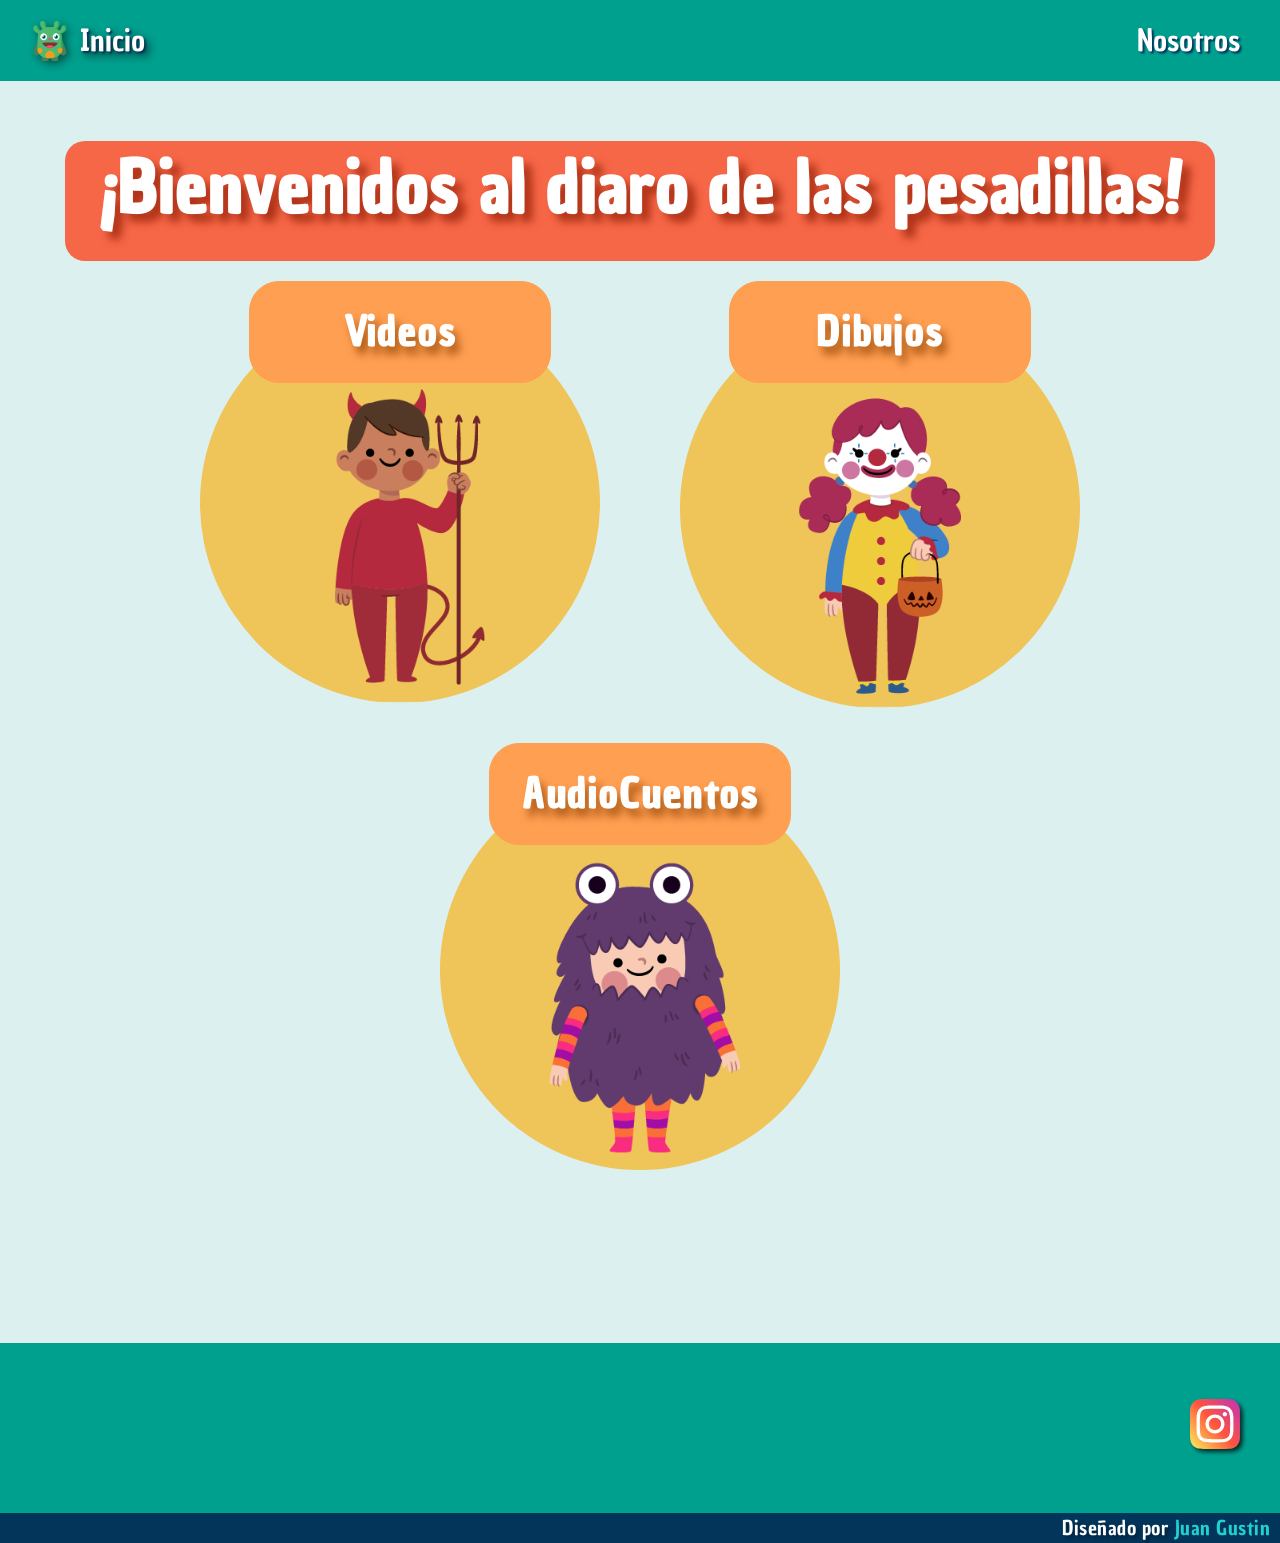
<file: index.html>
<!DOCTYPE html>
<html lang="es">
<head>
    <link rel="stylesheet" type="text/css" href="css/styles.css">
    <link rel="stylesheet" type="text/css" href="css/media.css">
    <link rel="stylesheet" type="text/css" href="css/animation.css">
    <meta charset="UTF-8">
    <meta name="viewport" content="width=device-width, initial-scale=1">
    <link rel= "icon" type="image/png" href="images/monster Inicio.svg"/>
    <title>Diario de las Pesadillas</title>
    <link href="https://fonts.googleapis.com/css2?family=Chau+Philomene+One&display=swap" rel="stylesheet">
</head>
<body>
    <!-- Aquí empieza el nav bar -->
    <div class="container_nav fadeInDown">
        <nav>
            <div class="brand_image">
                <img class="nav_logo" src='images/monster Inicio.svg' alt="Logo" height="50px" width="40px">
                <div class="inicio">
                    <a href="index.html">Inicio</a>
                </div>
            </div>
            <div class="nav_options">
                <ul>
                        <li><a href="nosotros.html">Nosotros</a></li>
                </ul>
            </div>
        </nav>
    </div>
    <!-- Aquí acaba el nav bar -->
    <!-- Aquí empieza Main section -->
    <div class="container fadeInUp">
        <div class="main_section" >
        
            <div class="h1-container">
                <h1>¡Bienvenidos al diaro de las pesadillas!</h1>
            </div>
        </div>
    </div>
    <!-- Aquí acaba Main section -->
    <!-- Aquí empieza Products section -->
    <div class="products fadeIn">
        <section class="product">
            <div class="name_product">
                <a href="videos.html"><h2>Videos</h2></a>
            </div>
            <figure>
                <a href="videos.html"><img src="images/Ilustraciones/D.png" alt="Arroz con leche" ></a>
            </figure>
        </section>
        <section class="product">
            <div class="name_product">
                <a href="dibujos.html"><h2>Dibujos</h2></a>
            </div>
            <figure>
                <a href="dibujos.html"><h2><img src="images/Ilustraciones/P.png" alt="Pastel de queso">   </h2></a>
            </figure>
        </section>
        <section class="product">
            <div class="name_product">
                <a href="cuentos.html"><h2>AudioCuentos</h2></a>
            </div>
            <figure>
                <a href="cuentos.html"><h2><img src="images/Ilustraciones/M.png"></h2></a>
            </figure>
        </section>
        <div class="background_main_section"></div>
    </div>
    <!-- Aquí acaba Products section -->
    <!-- Aquí empieza Member section -->
    <!-- Aquí acaba Member  section -->
    <!-- Aquí empieza Footer section -->
    <section id="contacto" class="contact fadeInUp">        
        <div class="social">
            <a href="https://www.instagram.com/eldiariodelaspesadillas/" class="social-link instagram" target="_blank"></a>
        </div>
    </section>
    <footer class="footer">
        <div class="footer_bottom">
        </div>
        <div class="footer-design">
            <p class="footer-design">Diseñado por <a href ="#" >Juan Gustin</a></p>
        </div>
    </footer>
    <!-- Aquí acaba Footer section -->
</body>
</html>
</file>
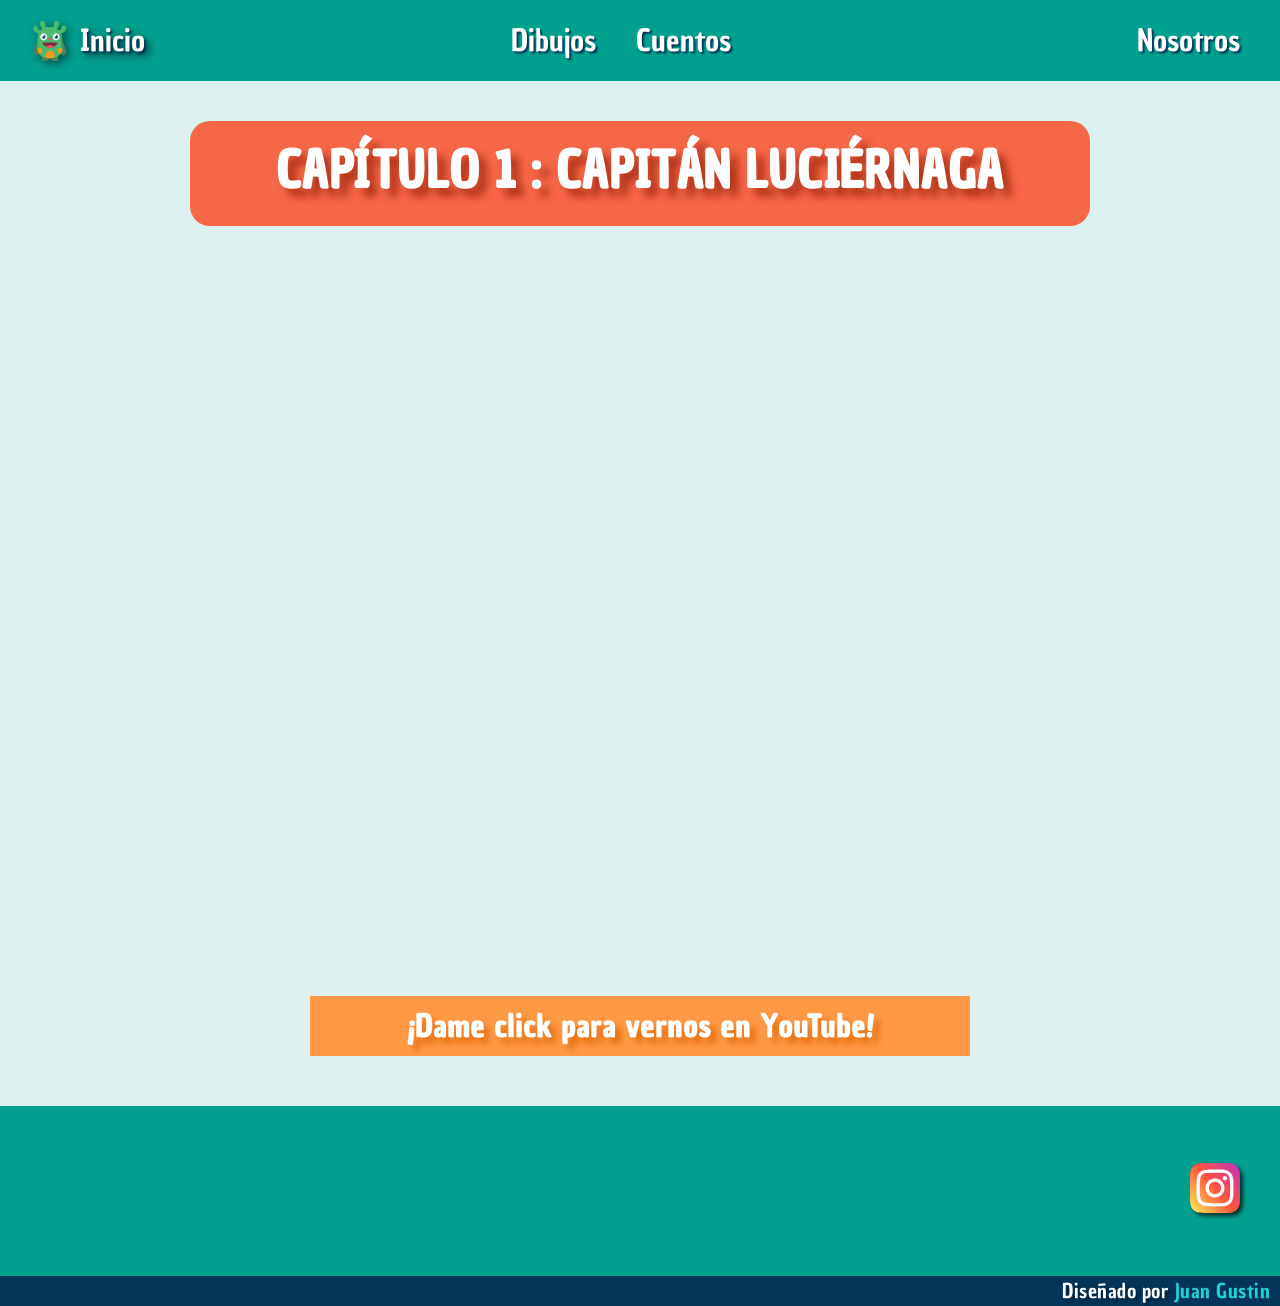
<file: videos.html>
<!DOCTYPE html>
<html lang="es">
<head>
    <link rel="stylesheet" type="text/css" href="css/styles.css">
    <link rel="stylesheet" type="text/css" href="css/media.css">
    <link rel="stylesheet" type="text/css" href="css/animation.css">
    <meta charset="UTF-8">
    <meta name="viewport" content="width=device-width, initial-scale=1">
    <link rel= "icon" type="image/png" href="images/monster Inicio.svg"/>
    <title>Diario de las Pesadillas</title>
    <link href="https://fonts.googleapis.com/css2?family=Chau+Philomene+One&display=swap" rel="stylesheet">
</head>
<body>
    <!-- Aquí empieza el nav bar -->
    <div class="container_nav fadeInDown">
        <nav>
            <div class="brand_image">
                <img class="nav_logo" src='images/monster Inicio.svg' alt="Logo" height="50px" width="40px">
                <div class="inicio">
                    <a href="index.html">Inicio</a>
                </div>
            </div>
            <div class="nav_options">
                <ul>
                    <li><a href="dibujos.html">Dibujos</a></li>
                    <li><a href="cuentos.html">Cuentos</a></li>
                </ul>
            </div>
            <div class="nav_options">
                <ul>
                    <li><a href="nosotros.html">Nosotros</a></li>
                </ul>
            </div>
        </nav>
    </div>
    <!-- Aquí acaba el nav bar -->
    <!-- Aquí empieza el contenido - video -->
    <div class="video">
        <div class="container-video fadeInUp">
                <div class="main_section_VID" >
                        <div class="h1-container-VID">
                            <h1>CAPÍTULO 1 : CAPITÁN LUCIÉRNAGA</h1>
                        </div>
                </div>
        <div class="contenedorvideo" >
            <iframe width="1280" height="720" src="https://www.youtube.com/embed/LeJymLoiSp8" title="YouTube video player" frameborder="0" allow="accelerometer; autoplay; clipboard-write; encrypted-media; gyroscope; picture-in-picture" allowfullscreen></iframe>
        </div>
        <div class="enlaceYT">
            <h2><a href="https://www.youtube.com/channel/UCeQ7Zxlzgfz-Erx1VVioPBw" class="enlacedeYT" target="_blank"> ¡Dame click para vernos en YouTube!</h2></a>
        </div>
        </div>
    </div>
    </video>
<!-- Aquí empieza Footer section -->
<section id="contacto" class="contact fadeInUp">        
    <div class="social">
        <a href="https://www.instagram.com/eldiariodelaspesadillas/" class="social-link instagram" target="_blank"></a>
    </div>
</section>
<footer class="footer">
    <div class="footer_bottom">
    </div>
    <div class="footer-design">
        <p class="footer-design">Diseñado por <a href ="#">Juan Gustin</a></p>
    </div>
</footer>
<!-- Aquí acaba Footer section -->

</body>

</html>
</file>
<file: css/styles.css>
/* Variables */
:root{
    /* Color */
    --nav-bcolor:#00A08F;
    --body-color:#ddf0f0;
    /* Tipografía */
    /* Espaciado */
}

html,body{
    padding: 0px;
    margin: 0px;
    font-size: 20px;
    font-family: 'Chau Philomene One', sans-serif;
    background-color: var(--body-color);
    
}

body{
    height: 100%;

}

.container{
    max-width: 1030px;
    /* width: 100%; */
    margin: 0 auto;
    justify-content: inherit;
    align-items: inherit;
    height: inherit;
}

/* Navegación */

nav{
    width: 100%;
    background-color: var(--nav-bcolor);
    display: flex;
    justify-content: space-between;
    align-items: center;
    margin-bottom: 40px;
    flex-wrap: wrap;
}

nav ul{
    display: flex;
    list-style: none;
}
nav li{
    padding-right: 40px;
    color: white;
}
nav li a{
    color: white;
    text-decoration: none;
    text-shadow: 2px 2px 2px #03355A;
    font-size: 30px;
}
nav li a:hover{
    color: grey;
}

.brand_image{
    display: flex;
    align-items: center;
    justify-content: center;
    -webkit-filter: drop-shadow( 3px 3px 4px rgba(0, 0, 0, .5));
    filter: drop-shadow( 3px 3px 4px rgba(0, 0, 0, 0.5));
}

.nav_logo{
    padding-left: 30px;
}

.inicio a{
    padding-left: 10px;
    text-decoration: none;
    color: white;
    text-decoration: none;
    font-size: 30px;
    text-shadow: 2px 2px 2px #03355A;
}

.inicio a:hover{
color: grey;
}
/* Sección Principal/ Hero */

.main_section{
    padding: 20px;
    text-align: center;
    display: flex;
    flex-direction: column;
    width: 1500px;
}


.main_section h1{
    color: white;
    background-color: #F66747;
    margin: 0 auto;
    width: 1150px;
    height: 120px;
    border-radius: 20px;
    letter-spacing: 1px;
    text-shadow: 8px 8px 8px #ae3217;
    position: relative;
    z-index: 3;
    font-size: 70px;
}

.main_section img{
    margin: auto;
    object-fit: cover;
    flex-shrink: 0;
    border-radius: 20px;
    box-shadow: 0 0 10px #E3D4FF;
    position: relative;
    z-index: 2;
}

.main_button{
    height: 60px;
    width: 240px;
    margin: 0 auto;
    border-radius: 10px;
    color: white;
    text-decoration: none;
    background-color: #885bf3;
    margin-top: -80px;
    font-size: 45px;
    cursor: pointer;
    text-shadow: 2px 2px 2px #310d7b;
    padding-bottom: 5px;
    position: relative;
    z-index: 3;
}

.main_button:hover{
    background-color: #773cf1;
}

.background_main_section{
    background-image: url("../images/Componente\ 1\ –\ 1.svg");
    height: 600px;
    background-repeat: no-repeat;
    background-position: center;
    background-size: cover; 
    z-index: 0;
}

/* Products */

.products{
    display: flex;
    border: 1px solid inherit;
    flex-wrap: wrap;
    justify-content: space-evenly;
    text-align: center;
    justify-items: center;
    justify-content: center;
}

.name_product{
    display: flex;
    letter-spacing: 2px;
    color: white;
    border: 1px solid #FF9F52;
    background-color: #FF9F52;
    border-radius: 30px;
    height: 100px;
    width: 300px;
    margin: auto auto;
    position: relative;
    text-shadow: 5px 8px 8px #ae5a16;
    text-align: center;
    justify-items: center;
    justify-content: center;
    align-items: center;
}
.name_product h2{
    font-size: 40px;
    margin: 0px auto;
    padding: 20px 90px;
}

.name_product a{
    color: white;
    text-decoration:none;
}

.name_product:hover{
    background-color: #F66747;
    text-shadow: 5px 8px 8px #af381d;
    cursor:pointer;
}


.product img{
    height: 400px;
    width: 400px;
    border-radius: 50%;
    object-fit: cover;
    margin-top: -100px;
}



.price_product h2{
    height: 40px;
    width: 160px;
    margin: auto;
    color: white;
    background-color: #885bf3;
    text-shadow: 2px 2px 2px #310d7b;
    letter-spacing: 1px;
    align-items: center;
    margin-top: -50px;
    position: relative;
    letter-spacing: 1px;
}
/* Products CSS+*/

.message{
    margin: auto;
    margin-top: 80px;
    height: 50px;
    width: 930px;
    text-align: center;
    color: white;
    background-color: #885bf3;
    text-shadow: 2px 2px 2px #310d7b;
}

.main_button_product{
    margin: 0 auto;
    margin-top: 80px;
    height: 70px;
    width: 260px;
}

.main_button_product a{
    padding: 0 10px 0 10px;
}

/* Footer */

.contact{
    background-color: #00A08F;;
    color: white;
    height: 170px;
    display: flex;
    align-items: center;
    justify-content: flex-end;
    flex-wrap: wrap;
}

.social{
    align-items: flex-end;
}

.social a {
    background-repeat: no-repeat;
    margin-right: 40px;
    align-items: flex-end;
}

.social-link{
    display: inline-block;
    width: 50px;
    height: 50px;

}

.social-link.twitter{
    background-image: url("../images/twitter-seeklogo.com.svg");
    background-size: 50px 50px;
    -webkit-filter: drop-shadow( 3px 3px 2px rgba(0, 0, 0, .7));
    filter: drop-shadow( 3px 3px 2px rgba(0, 0, 0, .7));
}

.social-link.facebook{
    background-image: url("../images/Facebook_f_logo_\(2019\).svg");
    background-size: 50px 50px;
    -webkit-filter: drop-shadow( 3px 3px 2px rgba(0, 0, 0, .7));
    filter: drop-shadow( 3px 3px 2px rgba(0, 0, 0, .7));
}

.social-link.instagram{
    background-image: url("../images/instagram-bosquejado.svg");
    background-size: 50px 50px;
    -webkit-filter: drop-shadow( 3px 3px 2px rgba(0, 0, 0, .7));
    filter: drop-shadow( 3px 3px 2px rgba(0, 0, 0, .7));
    
}

.form-text {
    padding: 8px 20px 8px 30px;
    margin-left: 20px;
    border-style: solid;
    border-color: white;
    background-image: url("../images/Envelope_font_awesome.svg");
    background-size: 20px 20px;
    background-repeat: no-repeat;
    border-radius: 5px;
    background-position-y: center;
    background-position-x: 5px;      
}


.form-email h3{
    margin-left: 20px;
    letter-spacing: 1px;
    margin-bottom: 10px;
    text-shadow: 2px 2px 2px #03355A;
}

.form-email button{
    font-family: 'Chau Philomene One', sans-serif;
    font-size: 17px;
    letter-spacing: 1px;
    color: white;
    display: block;
    margin-top: 10px;
    background:transparent;
    width: 100px;
    padding: 10px;
    border-radius: 5px;
    padding-left: 10px;
    margin-left: 20px;
    margin-bottom: 30px;
    text-shadow: 2px 2px 2px #03355A;
}

.form-email button:hover{
    color: rgb(187, 183, 183);
    cursor: pointer;
}

.footer{
    margin: 0px;
    background-color: #03355A;
    display: flex;
    align-items: center;
    justify-content: space-between;
    color: white;
    padding-left: 20px;
    letter-spacing: 1px;
    padding-right: 20px;
    height: 30px;
    margin-bottom: 0px;
}

.footer-design p{
    margin:-10px;
    text-shadow: 3px 3px 3px #012541;
    letter-spacing: 0.5px;
}

.footer-design a{
    color: #20d1d1;
    text-decoration: none;
    text-shadow: none;
}

.footer-design a:hover{
    color: #037fbd;
}

.footer img{
vertical-align: middle;
}

/* FORMA DE PEGAR EL FOOTER ABAJO */
.footernosotros{
    position:relative;
    bottom: 0;  
    width: 100%;
}

/* NOSOTROS */

.container{
    display: flex;
    justify-content: center;
    align-items: center;
}


.modulo_pago{
    margin: 10px 1px;
    background-color:  #FF9F52;
    box-shadow: 2px 2px 2px #03355A;
    padding: 15px;
    padding-left: 22px;
    height: 535px;
    width: 800px;
    color: white;
    text-shadow: 4px 4px 4px #c54022;
    text-align: center;

}

.box_modulopago{
    background-color: #F66747;
    padding: 10px;
}

.box_modulopago h2{
    margin: 0 ;
    font-size: 30px;
}

.number{
    display: flex;
    flex-direction: column;
    justify-content: center;
    align-items: center;
    margin: auto;
    letter-spacing: 1px;
}

.roles{
    display: flex;
    width: 100%;
    justify-content: flex-start;
    
}

.number h2{
    padding-left: 10px;

}

.modulo_pagoImg img{
    object-fit: cover;
    -webkit-filter: drop-shadow( 3px 3px 2px rgba(0, 0, 0, .7));
    filter: drop-shadow( 3px 3px 2px rgba(0, 0, 0, .7));
}

.modulo_pagoText{
    text-align: center;
    color: white;
    background-color: #F66747;
    text-shadow: 4px 4px 4px #d03a18;
    padding: 1px;
}
.modulo_pagoText h3{
    letter-spacing: 1.5px;
    margin: 5px;
    font-size: 40px;
}
.modulo_pagoText p{
    letter-spacing: 1px;
    margin: 5px;
    font-size: 20px;
}

/* VIDEO*/ 

.video{
    display: flex;
    flex-direction: row;
    justify-content: center;
    align-items: center;
}

.main_section_VID{
    padding: 20px;
    padding-top: 0px;
    text-align: center;
    display: flex;
    flex-direction: column;
    width: 1500px;
    justify-content: center;
    align-items: center;
}
.videopiloto video{
    margin: 0 auto;

}
.h1-container-VID h1{
    color: white;
    background-color: #F66747;
    margin: 0 auto;
    width: 900px;
    height: 90px;
    border-radius: 20px;
    letter-spacing: 1px;
    text-shadow: 8px 8px 8px #ae3217;
    position: relative;
    z-index: 3;
    font-size: 50px;
    padding-top: 15px;
}

.contenedorvideo{
    display: flex;
    justify-content: center;
    align-items: center;
}

.enlaceYT{
    margin-top: 30px;
    display: flex;
    justify-content: center;
    align-items: center;
    margin-bottom: 50px;
    text-decoration: none;
}

.enlaceYT h2{
    padding-top: 10px;
    justify-content: center;
    align-items: center;
    height: 50px;
    width: 660px;
    margin: auto;
    color: white;
    background-color: #ff9946;
    text-shadow: 6px 6px 6px #e47012;
    letter-spacing: 1px;
    align-items: center;
    position: relative;
    letter-spacing: 1px;
    text-align: center;
}

.enlacedeYT{
    text-decoration: none;
    color: white;
}

.enlaceYT h2:hover{
    cursor: pointer;
    background-color: #F66747;
    text-shadow: 6px 6px 6px #d14728;
}

/* DIBUJOS*/

.members{
    margin-bottom: 10px;
    margin-left: 40px;
    margin-right: 40px;
}

.container_dibujos{
    margin-top: 0px;
}

.members{
    display: flex;
    align-items: center;
    justify-content: center;
    margin-top: 60px;
    margin-bottom: 60px;
    flex-wrap: wrap;
}

.members_text{
    position: relative;
    border: 1px solid #F66747;
    height: 450px;
    width: 450px;
    padding-left: 30px;
    padding-right: 30px;
    background-color: #F66747;
    color: white;
    text-shadow: 4px 4px 4px #da4726;
}

.members_text h2{
    font-size: 80px;
    margin: 20px 10px;
    align-self: auto;
    text-align: center;
}

.members_text h3{
    font-size: 40px;
    margin: 10px 10px;
    align-self: auto;
    text-align: center;
}

.parrafo h3{
    letter-spacing: 10;
}

/* IMAGE ORIGINAL */

.members_image{
    border: 1px solid #F66747;
    background-image: url(../images/Pasteleros2.jpg);
    height: 450px;
    width: 510px;
    background-size: cover;
}

.members_image img{
    object-fit: cover;
    flex-shrink: 0;
    object-fit: cover;
}

/* IMAGES OTRAS */

.members_image_Pablo{
    border: 1px solid #F66747;
    background-image: url(../images/Ilustraciones/Pablo.png);
    height: 450px;
    width: 510px;
    background-size: cover;
}

.members_image_Abuelo{
    border: 1px solid #F66747;
    background-image: url(../images/Ilustraciones/Abuelo.png);
    height: 450px;
    width: 510px;
    background-size: cover;
}

.members_image_Abuela{
    border: 1px solid #F66747;
    background-image: url(../images/Ilustraciones/Abuela.png);
    height: 450px;
    width: 510px;
    background-size: cover;
}

.members_image_Mounstro{
    border: 1px solid #F66747;
    background-image: url(../images/Ilustraciones/Mounstro.png);
    height: 450px;
    width: 510px;
    background-size: cover;
}

.members_image_Cap{
    border: 1px solid #F66747;
    background-image: url(../images/Ilustraciones/Cap.png);
    height: 450px;
    width: 510px;
    background-size: cover;
}

/* CUENTOS */
.player{
    margin-top: 30px;
    position: relative;
    width: 500px;
    background: #FF9F52;
    box-shadow: 5px 5px 5px #d5782c;
    border-radius: 10px;
    color: white;
    padding-bottom: 10px;
    padding-left: 10px;
    padding-right: 10px;
}

.imgBx h2{
    text-shadow: 4px 4px 4px #da7523;
}

.player .imgBx{
    position: relative;
    width: 100%;
    height: 50px;
}

.player .imgBx img{
    position: absolute;
    top: 0;
    left: 0;
    width: 100%;
    height: 100%;
    object-fit: cover;
}

.player audio{
    width: 100%;
    outline: none;
}
.cuentotexto{
    width: 1550px;
    margin: 0px;
    padding: 0px;
    margin-top: 50px;
}

.cuentotexto2 h3{
    margin-top: 40px;
    width: 1250px;
    text-align: justify;
    padding: 20px;
    background-color: cornsilk;
    background: #01547C;
    color: white;
    text-shadow: 4px 4px 4px #03355A;
    letter-spacing: 1px;
}
</file>
<file: css/media.css>
@media screen and (max-width: 1024px) {

}
@media screen and (max-width: 768px) {
    .main_section{
        padding: 0px;
    }

}
@media screen and (max-width: 480px) {
    /* NAV */
    nav{
        margin-bottom: 50px;
    }
    /* MAIN-HERO */
    .main_section{
        text-align: center;
        flex-direction: column;
        margin: 0 auto;
        display: flex;
        flex-direction: column;
        justify-items: center;
        align-items: center;
    }
    .figure{
        display: flex;
        flex-direction: column;
        justify-items: center;
        align-items: center;
    }
    .main_section h1{
        margin-top: -550px;
        padding: 0px;
        height: 40px;
        width: 370px;
        font-size: 35px;
        padding-bottom: 10px;
    }
    .main_section img{
        width: 400px;
        object-fit: cover;
        flex-shrink: 0;
        border-radius: 20px;
    }
    .main_button{
        text-align: center;
        height: 40px;
        width: 170px;
        margin: 0 auto;
        border-radius: 10px;
        color: white;
        text-decoration: none;
        background-color: #885bf3;
        margin-top: -55px;
        font-size: 30px;
        cursor: pointer;
        text-shadow: 2px 2px 2px #310d7b;
        padding-bottom: 5px;
    }
    .background_main_section{
        background-image: url("../images/Componente\ 1\ –\ 1.svg");
        height: 600px;
        background-repeat: no-repeat;
        background-position: top;
        background-size: cover; 
        margin-top: -550px;
    }
    /* PRODUCTS */
    .product{
        margin-top: 120px;
    }
    .name_product{
        letter-spacing: 1px;
        color: white;
        border: 1px solid #A79AFF;
        background-color: #A79AFF;
        border-radius: 30px;
        height: 50px;
        width: 300px;
        text-shadow: 2px 2px 2px #773cf1;
        position: relative;
        top: -60px;
    }
    .name_product h2{
        text-align: center;
        margin: 0;
        font-size: 31px;
    }
    .price_product h2{
        margin: -40px auto 0;
    }
    .product figure{
        margin: 0;
}
/* FOOTER */
.contact{
    display: block;
    height: auto;
    text-align: center;
}
.form-email button{
    margin: 15px auto;
    font-size: 20px;
}
.social a{  
    margin: 0 20px;
}
}
@media screen and (max-width: 320px) {
    nav{
        margin-bottom: 30px;
    }
    /* MAIN-HERO */
    .main_section{
        text-align: center;
        flex-direction: column;
        margin: 0 auto;
        display: flex;
        flex-direction: column;
        justify-items: center;
        align-items: center;
        }
        .figure{
            display: flex;
            flex-direction: column;
            justify-items: center;
            align-items: center;
        }
        .main_section h1{
            margin-top: -350px;
            padding: 0px;
            height: 30px;
            width: 300px;
            font-size: 25px;
            padding-bottom: 10px;
        }
        .main_section img{
            width: 250px;
            height: 300px;
            object-fit: cover;
            flex-shrink: 0;
            border-radius: 20px;
        }
        .main_button{
            text-align: center;
            height: 30px;
            width: 170px;
            margin: 0 auto;
            border-radius: 10px;
            color: white;
            text-decoration: none;
            background-color: #885bf3;
            margin-top: -35px;
            font-size: 25px;
            cursor: pointer;
            text-shadow: 2px 2px 2px #310d7b;
            padding-bottom: 5px;
        }
        .background_main_section{
            object-position: 0px;
        }
    /* PRODUCTS */
    .product{
        margin-top: 60px;
    }
    .product img{
        height: 290px;
        width: 290px;
        border-radius: 50%;
        object-fit: cover;
        margin-top: -100px;
    }
    .name_product{
        height: 60px;
        width: 220px;
        margin-bottom:10px ;
        position: relative;
        text-shadow: 2px 2px 2px #773cf1;
        text-align: center;
        display: flex;
        justify-content: center;
        align-items: center;
    }
    .name_product h2{
        margin: 0;
        align-items: center;
        font-size: 25px;
    }
    .price_product h2{
        height: 40px;
        width: 160px;
        margin: auto;
        color: white;
        background-color: #885bf3;
        text-shadow: 2px 2px 2px #310d7b;
        letter-spacing: 1px;
        align-items: center;
        margin-top: -50px;
        position: relative;
        letter-spacing: 1px;
    }
}
</file>
<file: css/animation.css>
.fadeIn{
    -webkit-animation-duration: 2s;
    animation-duration: 2s;
    -webkit-animation-fill-mode: both;
    animation-fill-mode: both;
    -webkit-animation-name: fadeIn;
    animation-name: fadeIn;
}

@keyframes fadeIn{
    from{
        opacity: 0;
    }
    to{
        opacity: 1;
    }
}

.fadeInDown{
    -webkit-animation-duration: 1s;
    animation-duration: 1s;
    -webkit-animation-fill-mode: both;
    animation-fill-mode: both;
    -webkit-animation-name: fadeInDown;
    animation-name: fadeInDown;
}

@keyframes fadeInDown{
    from{
        opacity: 0;
        -webkit-transform: translate3d(0,-100%,0);
        transform: translate3d(0,-100%,0);
    }
    to{
        opacity: 1;
        -webkit-transform: translate3d(0, 0, 0);
        transform: translate3d(0, 0, 0);
    }
}

.fadeInUp{
    -webkit-animation-duration: 1s;
    animation-duration: 1s;
    -webkit-animation-fill-mode: both;
    animation-fill-mode: both;
    -webkit-animation-name: fadeInUp;
    animation-name: fadeInUp;
}

@keyframes fadeInUp{
    from{
        opacity: 0;
        -webkit-transform: translate3d(0,100%,0);
        transform: translate3d(0,100%,0);
    }
    to{
        opacity: 1;
        -webkit-transform: translate3d(0, 0, 0);
        transform: translate3d(0, 0, 0);
    }
}
</file>
